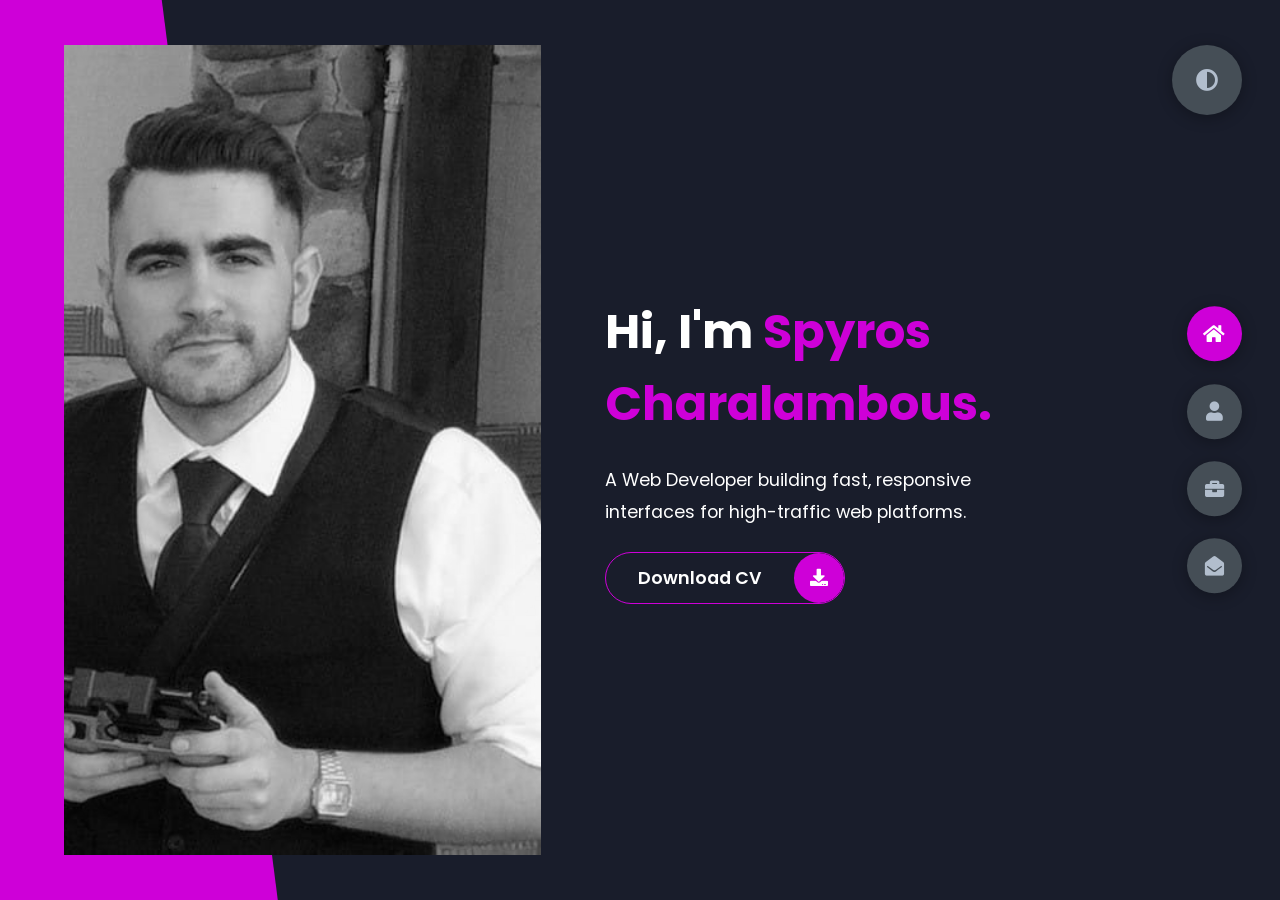
<file: index.html>
<!DOCTYPE html>
<html lang="en">
<head>
    <meta charset="UTF-8">
    <meta http-equiv="X-UA-Compatible" content="IE=edge">
    <meta name="viewport" content="width=device-width, initial-scale=1.0">
    <title>Portfolio - Spyros Charalambous</title>
    <meta name="description" content="Spyros Charalambous, Web Developer in Nicosia, Cyprus. Angular, TypeScript, SCSS and React.">
    <link rel="icon" href="./assets/images/favicon.png" type="image/png">
    <link rel="stylesheet" href="styles/styles.css">
    <link rel="preconnect" href="https://fonts.googleapis.com">
    <link rel="preconnect" href="https://fonts.gstatic.com" crossorigin>
    <link rel="stylesheet" href="https://cdnjs.cloudflare.com/ajax/libs/font-awesome/5.15.4/css/all.min.css" />
    <link href="https://fonts.googleapis.com/css2?family=Poppins:wght@400;500;600;700;800&display=swap" rel="stylesheet">
</head>
<body class="main-content">
    <header class="container header active" id="home">
        <div class="header-content">
            <div class="left-header">
                <div class="h-shape"></div>
                <div class="image">
                    <img src="./assets/images/hero.png" alt="Spyros Charalambous">
                </div>
            </div>
            <div class="right-header">
                <h1 class="name">
                    Hi, I'm <span>Spyros Charalambous.</span>
                </h1>
                <p>
                    A Web Developer building fast, responsive interfaces for high-traffic web platforms.
                </p>
                <div class="btn-con">
                    <a href="./assets/spyros-charalambous-cv.pdf?v=2026-11-18" download class="main-btn">
                        <span class="btn-text">Download CV</span>
                        <span class="btn-icon"><i class="fas fa-download"></i></span>
                    </a>
                </div>
            </div>
        </div>
    </header>
    <main>
        <section class="container about" id="about">
            <div class="main-title">
                <h2>About <span>me</span><span class="bg-text">my stats</span></h2>
            </div>
            <div class="about-container">
                <div class="left-about">
                    <h4>Information About me</h4>
                    <p>
                        I'm a Web Developer with 3 years of professional experience at Aylo, building for high-traffic web platforms. I built landing pages with PHP, JavaScript and CSS, and newer ones in Angular, TypeScript and SCSS, with a focus on responsive layouts, clean component structure and fast load times. I'm currently expanding into React, Redux Toolkit and real-time features, and I use AI coding agents daily as part of how I build and review code.
                        <br>
                        <br>
                    </p>
                    <div class="btn-con">
                        <a href="./assets/spyros-charalambous-cv.pdf?v=2026-11-18" download class="main-btn">
                            <span class="btn-text">Download CV</span>
                            <span class="btn-icon"><i class="fas fa-download"></i></span>
                        </a>
                    </div>
                </div>
                <div class="right-about">
                    <div class="about-item">
                        <div class="abt-text">
                            <p class="large-text">25+</p>
                            <p class="small-text">Projects <br /> Completed</p>
                        </div>
                    </div>
                    <div class="about-item">
                        <div class="abt-text">
                            <p class="large-text">3+</p>
                            <p class="small-text">Years of <br /> experience</p>
                        </div>
                    </div>
                </div>
            </div>
            <div class="about-stats">
                <h4 class="stat-title">My Skills</h4>
                <div class="skill-groups">
                    <div class="skill-group">
                        <p class="skill-group__title">Core</p>
                        <ul class="skill-chips">
                            <li>HTML5</li><li>CSS3</li><li>SCSS</li><li>JavaScript (ES6+)</li><li>TypeScript</li><li>Responsive design</li>
                        </ul>
                    </div>
                    <div class="skill-group">
                        <p class="skill-group__title">Frameworks</p>
                        <ul class="skill-chips">
                            <li>Angular</li><li>React</li><li>PHP templating</li>
                        </ul>
                    </div>
                    <div class="skill-group">
                        <p class="skill-group__title">Workflow</p>
                        <ul class="skill-chips">
                            <li>Git</li><li>Merge requests &amp; code review</li><li>Web performance</li><li>AI coding agents</li>
                        </ul>
                    </div>
                    <div class="skill-group">
                        <p class="skill-group__title">Currently learning</p>
                        <ul class="skill-chips">
                            <li>Redux Toolkit</li><li>WebSockets</li><li>WebRTC</li>
                        </ul>
                    </div>
                </div>
            </div>
            <h4 class="stat-title">My Timeline</h4>
            <div class="timeline">
                <div class="timeline-item">
                    <div class="tl-icon">
                        <i class="fas fa-briefcase"></i>
                    </div>
                    <p class="tl-duration">Dec 2023 - Nov 2026</p>
                    <h5>Web Developer (Marketplace)<span> - Aylo</span></h5>
                    <ul style="list-style: circle !important;">
                        <li>Built and maintained landing pages with PHP, JavaScript and CSS, and newer ones in Angular, TypeScript and SCSS.</li>
                        <li>Delivered responsive, cross-browser layouts for a site with very high daily traffic.</li>
                        <li>Kept pages fast: lean assets, efficient styles and careful component structure.</li>
                        <li>Built the team's first 3D landing page (Three.js), plus 7 campaign landing pages, 4 creator landing sites and 2 brand homepages (see Portfolio).</li>
                        <li>Worked in a Git merge-request workflow with code review.</li>
                    </ul>
                </div>
                <div class="timeline-item">
                    <div class="tl-icon">
                        <i class="fas fa-briefcase"></i>
                    </div>
                    <p class="tl-duration">Nov 2022 - Dec 2023</p>
                    <h5>Web Developer<span> - Freelance</span></h5>
                    
                    <ul style="list-style: circle !important;">
                        <li>Experienced in a wide range of web projects, from personal blogs to e-commerce platforms.</li>
                        <li>Skilled in working closely with clients, adapting to their unique requirements.</li>
                        <li>Committed to fast load times and responsive design.</li>
                        <li>Focused on combining aesthetics with user-friendly design.</li>
                        <li>Dedicated to staying updated with the latest web technologies. </li>
                    </ul>
                </div>
                <div class="timeline-item">
                    <div class="tl-icon">
                        <i class="fas fa-briefcase"></i>
                    </div>
                    <p class="tl-duration">Jan 2023 - Nov 2023</p>
                    <h5>OFFICE ASSISTANT<span> - N.P.P. BETOMIX, LTD.</span></h5>
                    <ul style="list-style: circle !important;">
                        <li>Proficient in accurately entering invoices and way bills into Cybeton.</li>
                        <li>Ensure organized filing and easy access to essential documents.</li>
                        <li>Keep mechanics informed about truck maintenance, contributing to fleet upkeep.</li>
                        <li>Assist in various office tasks for seamless daily operations. </li>
                    </ul>
                </div>
                <div class="timeline-item">
                    <div class="tl-icon">
                        <i class="fas fa-briefcase"></i>
                    </div>
                    <p class="tl-duration">Apr 2022 - Nov 2022</p>
                    <h5>RECEPTIONIST<span> - D.S.M. PROPERTY BROTHERS LTD - HYPNOS BOUTIQUE HOTEL</span></h5>
                    <ul style="list-style: circle !important;">
                        <li>Handle reservations, payments, and room assignments.</li>
                        <li>Maintain invoices and payment records.</li>
                        <li>Ensure rooms are clean and well-prepared.</li>
                        <li>Supervise the rooftop restaurant for guest satisfaction.</li>
                    </ul>
                </div>
                <div class="timeline-item">
                    <div class="tl-icon">
                        <i class="fas fa-briefcase"></i>
                    </div>
                    <p class="tl-duration">Dec 2021 - Apr 2022</p>
                    <h5>RAPID TESTS<span> - DATA ENTRY (GOVERNMENT) </span></h5>
                    <ul style="list-style: circle !important;">
                        <li>Accurately enter COVID-19 test results and patient information.</li>
                        <li>Maintain confidential patient records.</li>
                        <li>Generate reports to support pandemic tracking and response.</li>
                        <li>Ensure data accuracy for reliable COVID-19 statistics.</li>
                        
                    </ul>
                </div>

                <div class="timeline-item">
                    <div class="tl-icon">
                        <i class="fas fa-briefcase"></i>
                    </div>
                    <p class="tl-duration">OCT 2018 - MAY 2020</p>
                    <h5>Barista<span> - Zorbas Coffee Berry</span></h5>
                    <ul style="list-style: circle !important;">
                        <li>Skillfully prepare espresso-based beverages.</li>
                        <li>Provide friendly service and take orders.</li>
                        <li>Create appealing latte art.</li>
                        <li>Accurate cash transactions.</li>
                        <li>Ensure a clean work environment.</li>
                        
                    </ul>
                </div>

                <div class="timeline-item">
                    <div class="tl-icon">
                        <i class="fas fa-briefcase"></i>
                    </div>
                    <p class="tl-duration">OCT 2018 - MAY 2020</p>
                    <h5>STUDENT<span> - INTERCOLLEGE NICOSIA</span></h5>
                    <ul style="list-style: circle !important;">
                        <li>Computer Tech</li>
                        <li>Introduction to Hospitality Operations.</li>
                        <li>Food & Beverage Operations I & II</li>
                        <li>Bar Operations</li>
                        <li>Front Office Operations</li>
                        <li>Food Productions and Service Operation</li>
                        <li>Restaurant Operations II</li>
                        <li>Accounting</li>
                        <li>English I & II</li>
                </div>

            </div>
        </section>
        <section class="container" id="portfolio">
            <div class="main-title">
                <h2>My <span>Portfolio</span><span class="bg-text">My Work</span></h2>
            </div>
            <p class="port-text">
                Here is some of my work that I've done.
            </p>
            <h4 class="stat-title work-title">Professional work</h4>
            <p class="work-sub">Web Developer (Marketplace) &middot; Dec 2023 - Nov 2026</p>
            <div class="pro-work">
                <div class="pro-work__gate" id="pro-work-gate">
                    <i class="fas fa-exclamation-triangle"></i>
                    <h5>Adult content warning (18+)</h5>
                    <p>These are live landing pages I built in my role at Aylo. They link to adult websites, so you will be exposed to adult content if you open them.</p>
                    <button type="button" class="main-btn pro-work__btn" id="pro-work-show">
                        <span class="btn-text">I'm 18+, show the work</span>
                        <span class="btn-icon"><i class="fas fa-eye"></i></span>
                    </button>
                </div>
                <div class="pro-work__cards" id="pro-work-cards" hidden>
                    <div class="pro-highlights">
                        <div class="pro-card pro-card--highlight">
                            <span class="pro-card__tag">Highlight &middot; Team's first 3D landing page</span>
                            <h5>3D landing page (LP 32)</h5>
                            <p>A scroll-driven 3D corridor of video screens built with Three.js, adapted to every device:</p>
                            <ul class="pro-card__points">
                                <li>Checks WebGL2, device strength and reduced-motion before first paint; weaker devices get a lightweight video fallback</li>
                                <li>Mobile: capped render resolution, only the 2 nearest videos play, 30 fps when idle</li>
                                <li>Measures its own frame rate and lowers quality automatically on slow devices</li>
                                <li>Rendering pauses when the tab is hidden or the sign-up modal is open; the CTA never waits on the 3D</li>
                            </ul>
                            <p class="pro-card__stack">Three.js &middot; JavaScript &middot; CSS &middot; PHP</p>
                            <ul class="pro-card__links">
                                <li><a href="https://lp.mydirtyhobby.com/32/?lang=en" target="_blank" rel="noopener noreferrer nofollow">View live <i class="fas fa-external-link-alt"></i></a></li>
                            </ul>
                        </div>
                        <div class="pro-card pro-card--highlight">
                            <span class="pro-card__tag">Highlight &middot; Launching soon</span>
                            <h5>Angular landing page</h5>
                            <p>A multilingual landing page with registration, built in Angular 21:</p>
                            <ul class="pro-card__points">
                                <li>Standalone components with a lazy-loaded landing component</li>
                                <li>5 languages (DE, EN, FR, ES, IT) and a sign-up form with custom validators</li>
                                <li>Animation loop runs outside Angular's zone, pauses when hidden and scales down on small or weak devices</li>
                                <li>Mobile-safe video autoplay with a tap fallback; respects reduced-motion</li>
                            </ul>
                            <p class="pro-card__stack">Angular 21 &middot; TypeScript &middot; SCSS</p>
                        </div>
                    </div>
                    <div class="pro-grid">
                    <div class="pro-card">
                        <h5>MyDirtyHobby campaign landing pages</h5>
                        <p>7 responsive campaign landing pages for a high-traffic platform.</p>
                        <ul class="pro-card__links">
                                <li><a href="https://lp.mydirtyhobby.com/26" target="_blank" rel="noopener noreferrer nofollow">LP 26 <i class="fas fa-external-link-alt"></i></a></li>
                                <li><a href="https://lp.mydirtyhobby.com/27" target="_blank" rel="noopener noreferrer nofollow">LP 27 <i class="fas fa-external-link-alt"></i></a></li>
                                <li><a href="https://lp.mydirtyhobby.com/28" target="_blank" rel="noopener noreferrer nofollow">LP 28 <i class="fas fa-external-link-alt"></i></a></li>
                                <li><a href="https://lp.mydirtyhobby.com/29" target="_blank" rel="noopener noreferrer nofollow">LP 29 <i class="fas fa-external-link-alt"></i></a></li>
                                <li><a href="https://lp.mydirtyhobby.com/30" target="_blank" rel="noopener noreferrer nofollow">LP 30 <i class="fas fa-external-link-alt"></i></a></li>
                                <li><a href="https://lp.mydirtyhobby.com/31" target="_blank" rel="noopener noreferrer nofollow">LP 31 <i class="fas fa-external-link-alt"></i></a></li>
                                <li><a href="https://lp.mydirtyhobby.com/32" target="_blank" rel="noopener noreferrer nofollow">LP 32 <i class="fas fa-external-link-alt"></i></a></li>
                        </ul>
                    </div>
                    <div class="pro-card">
                        <h5>Creator landing pages</h5>
                        <p>4 personal landing sites for content creators (German market).</p>
                        <ul class="pro-card__links">
                                <li><a href="https://daynia-hautnah.com/" target="_blank" rel="noopener noreferrer nofollow">Daynia <i class="fas fa-external-link-alt"></i></a></li>
                                <li><a href="https://fiona-fuchs-hautnah.com/" target="_blank" rel="noopener noreferrer nofollow">Fiona Fuchs <i class="fas fa-external-link-alt"></i></a></li>
                                <li><a href="https://www.jenny-stella-hautnah.com/" target="_blank" rel="noopener noreferrer nofollow">Jenny Stella <i class="fas fa-external-link-alt"></i></a></li>
                                <li><a href="https://schnuggie91.com/" target="_blank" rel="noopener noreferrer nofollow">Schnuggie91 <i class="fas fa-external-link-alt"></i></a></li>
                        </ul>
                    </div>
                    <div class="pro-card">
                        <h5>Brand homepages</h5>
                        <p>Homepages for 2 German-market brands.</p>
                        <ul class="pro-card__links">
                                <li><a href="https://nakedgermans.com/homepage" target="_blank" rel="noopener noreferrer nofollow">NakedGermans <i class="fas fa-external-link-alt"></i></a></li>
                                <li><a href="https://fetischdeutschland.com/homepage" target="_blank" rel="noopener noreferrer nofollow">FetischDeutschland <i class="fas fa-external-link-alt"></i></a></li>
                        </ul>
                    </div>
                    </div>
                </div>
            </div>
            <h4 class="stat-title work-title">Personal projects</h4>
            <div class="portfolios">
                <div class="portfolio-item">
                    <div class="image">
                        <img src="./assets/images/projects/2.webp" alt="Bankist screenshot" loading="lazy">
                    </div>
                    <div class="hover-items">
                        <h3>Bankist</h3>
                        <p>
                            A banking landing page and a minimalist banking app: smooth scrolling, tabbed components and lazy-loaded images, plus login, transfers, loans, sorting and an auto-logout timer.
                        </p>
                        <div class="icons">
                            <a href="https://www.youtube.com/watch?v=hXZSUPPLjvc&list=PLYRQfkSLobYUcmLylxZ0XkVpWol3bQO6e&index=7&ab_channel=SpyrosCharalambous" target="_blank" class="icon">
                                <i class="fab fa-youtube"></i>
                            </a>
                            <a href="https://www.youtube.com/watch?v=DDXmnNNw3Fo&list=PLYRQfkSLobYUcmLylxZ0XkVpWol3bQO6e&index=8&ab_channel=SpyrosCharalambous" target="_blank" class="icon">
                                <i class="fab fa-youtube"></i>
                            </a>
                        </div>
                    </div>
                </div>
                <div class="portfolio-item">
                    <div class="image">
                        <img src="./assets/images/projects/4.webp" alt=".sneakers screenshot" loading="lazy">
                    </div>
                    <div class="hover-items">
                        <h3>.sneakers</h3>
                        <p>
                            An e-commerce product page with an image gallery and lightbox, quantity selector and a working cart.                            
                        </p>
                        <div class="icons">
                            <a href="https://www.youtube.com/watch?v=SkSCyCqBgo4&list=PLYRQfkSLobYUcmLylxZ0XkVpWol3bQO6e&index=6&ab_channel=SpyrosCharalambous" target="_blank" class="icon">
                                <i class="fab fa-youtube"></i>
                            </a>
                        </div>
                    </div>
                </div>
                <div class="portfolio-item">
                    <div class="image">
                        <img src="./assets/images/projects/5.webp" alt="Mapty screenshot" loading="lazy">
                    </div>
                    <div class="hover-items">
                        <h3>Mapty</h3>
                        <p>
                            A workout tracker on an interactive map: geolocation, class-based architecture and data saved in localStorage. 
                        </p>
                        <div class="icons">
                            <a href="https://www.youtube.com/watch?v=bfRe6BvQkVU&list=PLYRQfkSLobYUcmLylxZ0XkVpWol3bQO6e&index=4&ab_channel=SpyrosCharalambous" target="_blank" class="icon">
                                <i class="fab fa-youtube"></i>
                            </a>
                        </div>
                    </div>
                </div>
                <div class="portfolio-item">
                    <div class="image">
                        <img src="./assets/images/projects/6.webp" alt="Guess My Number screenshot" loading="lazy">
                    </div>
                    <div class="hover-items">
                        <h3>Guess My Number</h3>
                        <p>
                            A JavaScript game where players try to guess a random number between 1 and 20.
                        </p>
                        <div class="icons">
                            <a href="https://www.youtube.com/watch?v=XNvn5PNOgng&list=PLYRQfkSLobYUcmLylxZ0XkVpWol3bQO6e&index=5&ab_channel=SpyrosCharalambous" target="_blank" class="icon">
                                <i class="fab fa-youtube"></i>
                            </a>
                        </div>
                    </div>
                </div>
                <div class="portfolio-item">
                    <div class="image">
                        <img src="./assets/images/projects/7.webp" alt="Omnifood screenshot" loading="lazy">
                    </div>
                    <div class="hover-items">
                        <h3>Omnifood</h3>
                        <p>
                            A fully responsive landing page for a meal-delivery service, built with modern CSS layout (flexbox and grid). 
                        </p>
                        <div class="icons">
                            <a href="https://www.youtube.com/watch?v=DUSU0bSIP64&list=PLYRQfkSLobYUcmLylxZ0XkVpWol3bQO6e&index=3&ab_channel=SpyrosCharalambous" target="_blank" class="icon">
                                <i class="fab fa-youtube"></i>
                            </a>
                        </div>
                    </div>
                </div>
                <div class="portfolio-item">
                    <div class="image">
                        <img src="./assets/images/projects/8.webp" alt="Pig Game screenshot" loading="lazy">
                    </div>
                    <div class="hover-items">
                        <h3>Pig Game</h3>
                        <p>
                            A simple dice game where players take turns to roll a single dice as many times as they wish, adding all roll results to a running total, but losing their gained score for the turn if they roll a 1.
                        </p>
                        <div class="icons">
                            <a href="https://www.youtube.com/watch?v=k6FcVAY6EUw&list=PLYRQfkSLobYUcmLylxZ0XkVpWol3bQO6e&index=2&ab_channel=SpyrosCharalambous" target="_blank" class="icon">
                                <i class="fab fa-youtube"></i>
                            </a>
                        </div>
                    </div>
                </div>
                <div class="portfolio-item">
                    <div class="image">
                        <img src="./assets/images/projects/9.webp" alt="Udemy clone screenshot" loading="lazy">
                    </div>
                    <div class="hover-items">
                        <h3>Udemy Clone</h3>
                        <p>
                            A personal challenge: recreating the Udemy homepage layout from scratch.
                        </p>
                        <div class="icons">
                            <a href="https://www.youtube.com/watch?v=SuyxtzTsFUk&list=PLYRQfkSLobYUcmLylxZ0XkVpWol3bQO6e&index=1&ab_channel=SpyrosCharalambous" target="_blank" class="icon">
                                <i class="fab fa-youtube"></i>
                            </a>
                        </div>
                    </div>
                </div>
            </div>
        </section>
        <section class="container contact" id="contact">
            <div class="contact-container">
                <div class="main-title">
                    <h2>Contact <span>Me</span><span class="bg-text">Contact</span></h2>
                </div>
                <div class="contact-content-con">
                    <div class="left-contact">
                        <h4>Contact me here</h4>
                        <p>
                            If you're interested in collaborating, discussing exciting opportunities or to simply have a chat, I'd love to hear from you.
                        </p>
                        <div class="contact-info">
                            <div class="contact-item">
                                <div class="icon">
                                    <i class="fas fa-map-marker-alt"></i>
                                    <span>Location:</span>
                                </div>
                                <p>Nicosia, Cyprus</p>
                            </div>
                            <div class="contact-item">
                                <div class="icon">
                                    <i class="fas fa-envelope"></i>
                                    <span>Email:</span>
                                </div>
                                <p>
                                    <a href="mailto:charalambous.spyros@yahoo.com">charalambous.spyros@yahoo.com</a>
                                </p>
                            </div>
                            <div class="contact-item">
                                <div class="icon">
                                    <i class="fas fa-user-graduate"></i>
                                    <span>Education:</span>
                                </div>
                                <p>
                                    <span>Intercollege, Nicosia</span>
                                </p>
                            </div>
                            <div class="contact-item">
                                <div class="icon">
                                    <i class="fas fa-globe-africa"></i>
                                    <span>Languages:</span>
                                </div>
                                <p>
                                    <span>English, Greek</span>
                                </p>
                            </div>
                        </div>
                        <div class="contact-icons">
                            <div class="contact-icon">
                                <a href="https://www.linkedin.com/in/spyros-charalambous-1047b3284/" target="_blank">
                                    <i class="fab fa-linkedin"></i>
                                </a>
                                <a href="https://github.com/TbagHop" target="_blank">
                                    <i class="fab fa-github"></i>
                                </a>
                            </div>
                        </div>
                    </div>
                </div>
            </div>
        </section>
    </main>

    <div class="controls">
        <div class="control active-btn" data-id="home" >
            <i class="fas fa-home"></i>
        </div>
        <div class="control" data-id="about">
            <i class="fas fa-user"></i>
        </div>
        <div class="control" data-id="portfolio">
            <i class="fas fa-briefcase"></i>
        </div>
        <div class="control" data-id="contact">
            <i class="fas fa-envelope-open"></i>
        </div>
    </div>
    <div class="theme-btn">
        <i class="fas fa-adjust"></i>
    </div>
    <script src="app.js"></script>
</body>
</html>
</file>
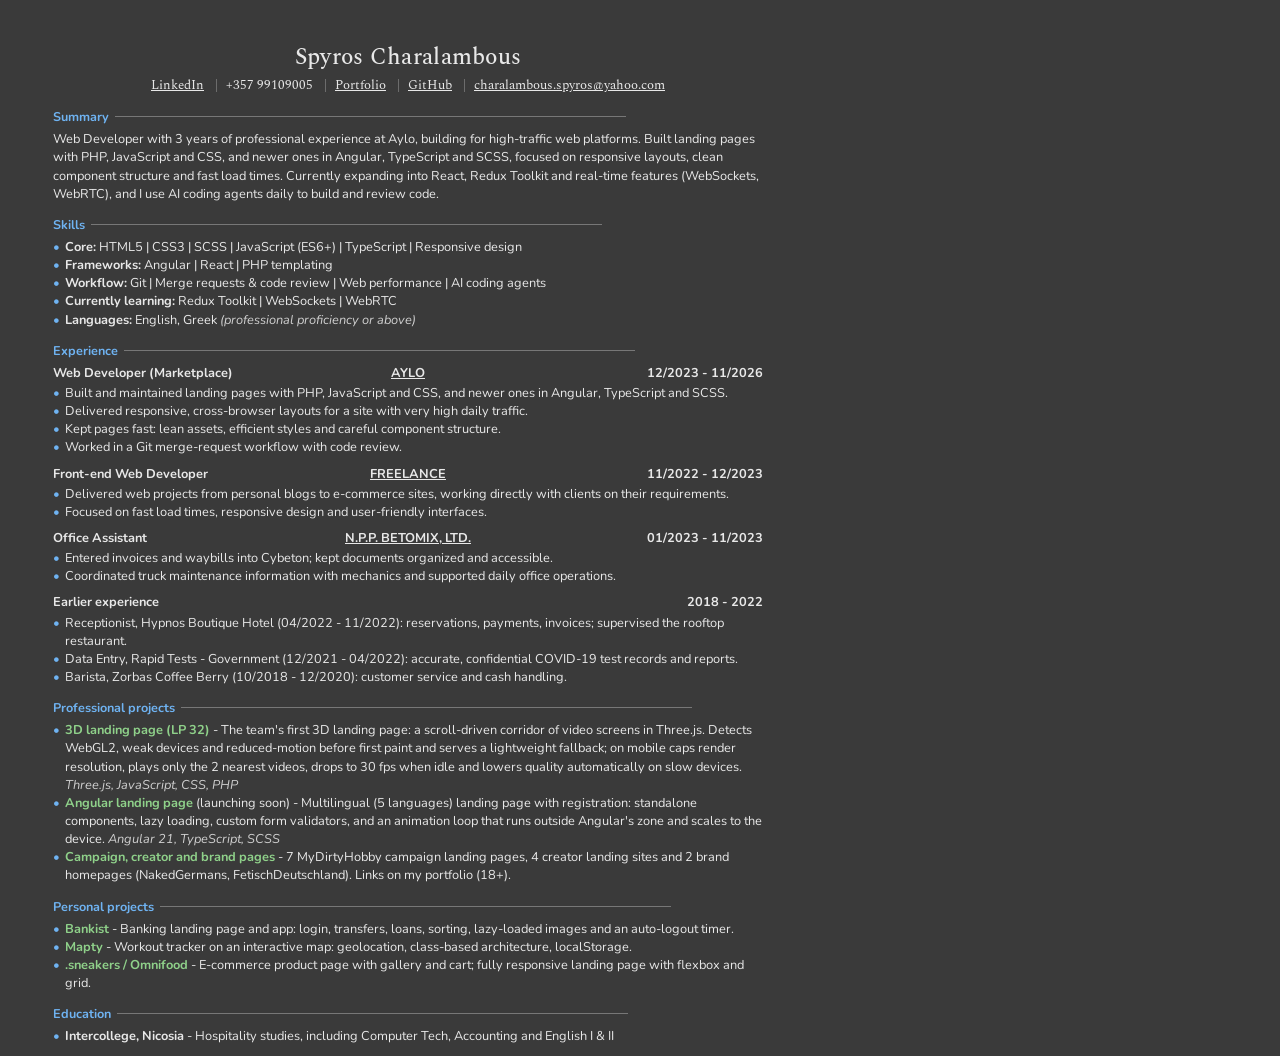
<file: cv-source/cv.html>
<!doctype html>
<html lang="en">
<head>
<meta charset="UTF-8">
<title>Spyros Charalambous - CV</title>
<link href="https://fonts.googleapis.com/css2?family=Spectral:wght@400;500&family=Nunito:ital,wght@0,400;0,700;1,400&display=swap" rel="stylesheet">
<style>
  @page { size: letter; margin: 0; }
  * { box-sizing: border-box; margin: 0; padding: 0; }
  html, body { -webkit-print-color-adjust: exact; print-color-adjust: exact; }
  body {
    width: 8.5in; height: 11in; overflow: hidden;
    background: #3a3a3a; color: #e8e8e8;
    font: 9.6pt/1.42 "Nunito", sans-serif;
    padding: 0.42in 0.55in 0.35in;
  }
  a { color: inherit; }
  h1 { font: 500 17pt "Spectral", serif; text-align: center; letter-spacing: .3px; }
  .contact { font: 9.5pt "Spectral", serif; text-align: center; margin-top: 2px; }
  .contact span + span::before { content: "|"; color: #888; margin: 0 8px; }
  h2 {
    display: flex; align-items: center; gap: 6px;
    font: 700 9.5pt "Nunito", sans-serif; color: #6fb3f2;
    margin: 13px 0 5px;
  }
  h2::after { content: ""; flex: 0 0 72%; border-bottom: 1px solid #777; }
  ul { list-style: none; }
  li { position: relative; padding-left: 12px; }
  li::before { content: "•"; position: absolute; left: 0; color: #6fb3f2; }
  .job { margin-bottom: 8px; }
  .job-head {
    display: grid; grid-template-columns: 1fr 1.3fr 1fr; align-items: start;
    font-weight: 700; margin-bottom: 2px;
  }
  .job-head .org { text-align: center; text-decoration: underline; text-transform: uppercase; }
  .job-head .date { text-align: right; }
  .proj b { color: #8fd18a; }
  .muted { font-style: italic; color: #cfcfcf; }
</style>
</head>
<body>
  <h1>Spyros Charalambous</h1>
  <p class="contact">
    <span><a href="https://www.linkedin.com/in/spyros-charalambous-1047b3284/">LinkedIn</a></span>
    <span>+357 99109005</span>
    <span><a href="https://spyros-charalambous.vercel.app/">Portfolio</a></span>
    <span><a href="https://github.com/TbagHop">GitHub</a></span>
    <span><a href="mailto:charalambous.spyros@yahoo.com">charalambous.spyros@yahoo.com</a></span>
  </p>

  <h2>Summary</h2>
  <p>Web Developer with 3 years of professional experience at Aylo, building for high-traffic web platforms. Built landing pages with PHP, JavaScript and CSS, and newer ones in Angular, TypeScript and SCSS, focused on responsive layouts, clean component structure and fast load times. Currently expanding into React, Redux Toolkit and real-time features (WebSockets, WebRTC), and I use AI coding agents daily to build and review code.</p>

  <h2>Skills</h2>
  <ul>
    <li><b>Core:</b> HTML5 | CSS3 | SCSS | JavaScript (ES6+) | TypeScript | Responsive design</li>
    <li><b>Frameworks:</b> Angular | React | PHP templating</li>
    <li><b>Workflow:</b> Git | Merge requests &amp; code review | Web performance | AI coding agents</li>
    <li><b>Currently learning:</b> Redux Toolkit | WebSockets | WebRTC</li>
    <li><b>Languages:</b> English, Greek <span class="muted">(professional proficiency or above)</span></li>
  </ul>

  <h2>Experience</h2>
  <div class="job">
    <div class="job-head"><span>Web Developer (Marketplace)</span><span class="org">Aylo</span><span class="date">12/2023 - 11/2026</span></div>
    <ul>
      <li>Built and maintained landing pages with PHP, JavaScript and CSS, and newer ones in Angular, TypeScript and SCSS.</li>
      <li>Delivered responsive, cross-browser layouts for a site with very high daily traffic.</li>
      <li>Kept pages fast: lean assets, efficient styles and careful component structure.</li>
      <li>Worked in a Git merge-request workflow with code review.</li>
    </ul>
  </div>
  <div class="job">
    <div class="job-head"><span>Front-end Web Developer</span><span class="org">Freelance</span><span class="date">11/2022 - 12/2023</span></div>
    <ul>
      <li>Delivered web projects from personal blogs to e-commerce sites, working directly with clients on their requirements.</li>
      <li>Focused on fast load times, responsive design and user-friendly interfaces.</li>
    </ul>
  </div>
  <div class="job">
    <div class="job-head"><span>Office Assistant</span><span class="org">N.P.P. Betomix, Ltd.</span><span class="date">01/2023 - 11/2023</span></div>
    <ul>
      <li>Entered invoices and waybills into Cybeton; kept documents organized and accessible.</li>
      <li>Coordinated truck maintenance information with mechanics and supported daily office operations.</li>
    </ul>
  </div>
  <div class="job">
    <div class="job-head"><span>Earlier experience</span><span></span><span class="date">2018 - 2022</span></div>
    <ul>
      <li>Receptionist, Hypnos Boutique Hotel (04/2022 - 11/2022): reservations, payments, invoices; supervised the rooftop restaurant.</li>
      <li>Data Entry, Rapid Tests - Government (12/2021 - 04/2022): accurate, confidential COVID-19 test records and reports.</li>
      <li>Barista, Zorbas Coffee Berry (10/2018 - 12/2020): customer service and cash handling.</li>
    </ul>
  </div>

  <h2>Professional projects</h2>
  <ul class="proj">
    <li><b>3D landing page (LP 32)</b> - The team's first 3D landing page: a scroll-driven corridor of video screens in Three.js. Detects WebGL2, weak devices and reduced-motion before first paint and serves a lightweight fallback; on mobile caps render resolution, plays only the 2 nearest videos, drops to 30 fps when idle and lowers quality automatically on slow devices. <span class="muted">Three.js, JavaScript, CSS, PHP</span></li>
    <li><b>Angular landing page</b> (launching soon) - Multilingual (5 languages) landing page with registration: standalone components, lazy loading, custom form validators, and an animation loop that runs outside Angular's zone and scales to the device. <span class="muted">Angular 21, TypeScript, SCSS</span></li>
    <li><b>Campaign, creator and brand pages</b> - 7 MyDirtyHobby campaign landing pages, 4 creator landing sites and 2 brand homepages (NakedGermans, FetischDeutschland). Links on my portfolio (18+).</li>
  </ul>

  <h2>Personal projects</h2>
  <ul class="proj">
    <li><b>Bankist</b> - Banking landing page and app: login, transfers, loans, sorting, lazy-loaded images and an auto-logout timer.</li>
    <li><b>Mapty</b> - Workout tracker on an interactive map: geolocation, class-based architecture, localStorage.</li>
    <li><b>.sneakers / Omnifood</b> - E-commerce product page with gallery and cart; fully responsive landing page with flexbox and grid.</li>
  </ul>

  <h2>Education</h2>
  <ul>
    <li><b>Intercollege, Nicosia</b> - Hospitality studies, including Computer Tech, Accounting and English I &amp; II</li>
  </ul>
</body>
</html>
</file>
<file: styles/styles.css>
* {
  margin: 0;
  padding: 0;
  box-sizing: border-box;
}

:root {
  --color-primary: #191d2b;
  --color-secondary: #ce00d8;
  --color-white: #FFFFFF;
  --color-black: #000;
  --color-grey0: #f8f8f8;
  --color-grey-1: #dbe1e8;
  --color-grey-2: #b2becd;
  --color-grey-3: #6c7983;
  --color-grey-4: #454e56;
  --color-grey-5: #2a2e35;
  --color-grey-6: #12181b;
  --br-sm-2: 14px;
  --box-shadow-1: 0 3px 15px rgba(0, 0, 0, .3);
}

.light-mode {
  --color-primary: #FFFFFF;
  --color-secondary: #d180d5;
  --color-white: #454e56;
  --color-black: #000;
  --color-grey0: #f8f8f8;
  --color-grey-1: #6c7983;
  --color-grey-2: #6c7983;
  --color-grey-3: #6c7983;
  --color-grey-4: #454e56;
  --color-grey-5: #f8f8f8;
  --color-grey-6: #12181b;
}

body {
  background-color: var(--color-primary);
  font-family: "Poppins", sans-serif;
  font-size: 1.1rem;
  color: var(--color-white);
  transition: all 0.4s ease-in-out;
}

a {
  display: inline-block;
  text-decoration: none;
  color: inherit;
  font-family: inherit;
}

header {
  min-height: 100vh;
  color: var(--color-white);
  overflow: hidden;
  padding: 0 !important;
}

section {
  min-height: 100vh;
  width: 100%;
  position: absolute;
  left: 0;
  top: 0;
  padding: 3rem 18rem;
}

.container {
  display: none;
  transform: translateY(-100%) scale(0);
  transition: all 0.4s ease-in-out;
  background-color: var(--color-primary);
}

.active {
  display: block;
  animation: appear 1s ease-in-out;
  transform: translateY(0) scaleY(1);
}

@keyframes appear {
  0% {
    transform: translateY(-100%) scaleY(0);
  }

  100% {
    transform: translateY(0) scaleY(1);
  }
}

.controls {
  position: fixed;
  z-index: 10;
  top: 50%;
  right: 3%;
  display: flex;
  flex-direction: column;
  align-items: center;
  justify-content: center;
  transform: translateY(-50%);
}

.controls .control {
  padding: 1rem;
  cursor: pointer;
  background-color: var(--color-grey-4);
  width: 55px;
  height: 55px;
  border-radius: 50%;
  display: flex;
  justify-content: center;
  align-items: center;
  margin: 0.7rem 0;
  box-shadow: var(--box-shadow-1);
}

.controls .control i {
  font-size: 1.2rem;
  color: var(--color-grey-2);
  pointer-events: none;
}

.controls .active-btn {
  background-color: var(--color-secondary);
  transition: all 0.4s ease-in-out;
}

.controls .active-btn i {
  color: var(--color-white);
}

.theme-btn {
  top: 5%;
  right: 3%;
  width: 70px;
  height: 70px;
  border-radius: 50%;
  background-color: var(--color-grey-4);
  cursor: pointer;
  position: fixed;
  display: flex;
  justify-content: center;
  align-items: center;
  box-shadow: 0 3px 15px rgba(0, 0, 0, 0.3);
  transition: all 0.1s ease-in-out;
}

.theme-btn:active {
  transform: translateY(-3px);
}

.theme-btn i {
  font-size: 1.4rem;
  color: var(--color-grey-2);
  pointer-events: none;
}

/*Header-content*/
.header-content {
  display: grid;
  grid-template-columns: repeat(2, 1fr);
  min-height: 100vh;
  gap: 4rem;
}

.header-content .left-header {
  display: flex;
  align-items: center;
  position: relative;
}

.header-content .left-header .h-shape {
  transition: all 0.4s ease-in-out;
  width: 65%;
  height: 100%;
  background-color: var(--color-secondary);
  position: absolute;
  left: 0;
  top: 0;
  z-index: -1;
  clip-path: polygon(0 0, 46% 0, 79% 100%, 0% 100%);
}

.header-content .left-header .image {
  border-radius: var(--br-sm-2);
  height: 90%;
  margin-left: 4rem;
  background-color: var(--color-black);
  transition: all 0.4s ease-in-out;
}

.header-content .left-header .image img {
  width: 100%;
  height: 100%;
  object-fit: cover;
  transition: all 0.4s ease-in-out;
  filter: grayscale(100%);
}

.header-content .left-header .image img:hover {
  filter: grayscale(0);
}

.header-content .right-header {
  display: flex;
  flex-direction: column;
  justify-content: center;
  padding-right: 18rem;
}

.header-content .right-header .name {
  font-size: 3rem;
}

.header-content .right-header .name span {
  color: var(--color-secondary);
}

.header-content .right-header p {
  margin: 1.5rem 0;
  line-height: 2rem;
}

/*About*/
.about-container {
  display: grid;
  grid-template-columns: repeat(2, 1fr);
  padding-top: 3.5rem;
  padding-bottom: 5rem;
}

.about-container .right-about {
  display: grid;
  grid-template-columns: repeat(2, 1fr);
  grid-gap: 2rem;
}

.about-container .right-about .about-item {
  border: 1px solid var(--color-grey-5);
  border-radius: 5px;
  transition: all 0.4s ease-in-out;
  box-shadow: 1px 2px 15px rgba(0, 0, 0, 0.1);
}

.about-container .right-about .about-item:hover {
  cursor: default;
  transform: translateY(-5px);
  border: 1px solid var(--color-secondary);
  box-shadow: 1px 4px 15px rgba(0, 0, 0, 0.32);
}

.about-container .right-about .about-item .abt-text {
  padding: 1.5rem;
  display: flex;
  flex-direction: column;
}

.about-container .right-about .about-item .abt-text .large-text {
  font-size: 3rem;
  font-weight: 700;
  color: var(--color-secondary);
}

.about-container .right-about .about-item .abt-text .small-text {
  padding-left: 3rem;
  position: relative;
  text-transform: uppercase;
  font-size: 1.2rem;
  color: var(--color-grey-1);
  letter-spacing: 2px;
}

.about-container .right-about .about-item .abt-text .small-text::before {
  content: "";
  position: absolute;
  left: 0;
  top: 15px;
  width: 2rem;
  height: 2px;
  background-color: var(--color-grey-5);
}

.about-container .left-about {
  padding-right: 5rem;
}

.about-container .left-about p {
  line-height: 2rem;
  padding: 1rem;
  color: var(--color-grey-1);
}

.about-container .left-about h4 {
  font-size: 2rem;
  text-transform: uppercase;
}

.about-stats {
  padding-bottom: 4rem;
}

.about-stats .progress-bars {
  display: grid;
  grid-template-columns: repeat(2, 1fr);
  grid-gap: 2rem;
}

.about-stats .progress-bars .progress-bar {
  display: flex;
  flex-direction: column;
}

.about-stats .progress-bars .progress-bar .prog-title {
  text-transform: uppercase;
  font-weight: 500;
}

.about-stats .progress-bars .progress-bar .progress-con {
  display: flex;
  align-items: center;
}

.about-stats .progress-bars .progress-bar .progress-con .prog-text {
  color: var(--color-grey-2);
}

.about-stats .progress-bars .progress-bar .progress-con .progress {
  width: 100%;
  height: 0.45rem;
  background-color: var(--color-grey-4);
  margin-left: 1rem;
  position: relative;
}

.about-stats .progress-bars .progress-bar .progress-con .progress span {
  position: absolute;
  top: 0;
  left: 0;
  height: 100%;
  background-color: var(--color-secondary);
  transition: all 0.4s ease-in-out;
  width: 60%;
}

.about-stats .progress-bars .progress-bar .progress-con .progress .html {
  width: 90%;
}

.about-stats .progress-bars .progress-bar .progress-con .progress .css {
  width: 95%;
}

.about-stats .progress-bars .progress-bar .progress-con .progress .js {
  width: 75%;
}

.about-stats .progress-bars .progress-bar .progress-con .progress .react {
  width: 30%;
}

.about-stats .progress-bars .progress-bar .progress-con .progress .node {
  width: 60%;
}

.about-stats .progress-bars .progress-bar .progress-con .progress .php {
  width: 45%;
}

.stat-title {
  text-transform: uppercase;
  font-size: 1.4rem;
  text-align: center;
  padding: 3.5rem 0;
  position: relative;
}

.stat-title::before {
  content: "";
  position: absolute;
  left: 50%;
  top: 0;
  width: 40%;
  height: 1px;
  background-color: var(--color-grey-5);
  transform: translateX(-50%);
}

/*Timeline*/
.timeline {
  display: grid;
  grid-template-columns: repeat(2, 1fr);
  grid-gap: 2rem;
  padding-bottom: 3rem;
}

.timeline .timeline-item {
  position: relative;
  padding-left: 3rem;
  border-left: 1px solid var(--color-grey-5);
}

.timeline .timeline-item .tl-icon {
  position: absolute;
  left: -27px;
  top: 0;
  background-color: var(--color-secondary);
  width: 50px;
  height: 50px;
  border-radius: 50%;
  display: flex;
  align-items: center;
  justify-content: center;
}

.timeline .timeline-item .tl-icon i {
  font-size: 1.3rem;
}

.timeline .timeline-item .tl-duration {
  padding: 0.2rem 0.6rem;
  background-color: var(--color-grey-5);
  border-radius: 15px;
  display: inline-block;
  font-size: 0.8rem;
  text-transform: uppercase;
  font-weight: 500;
}

.timeline .timeline-item h5 {
  padding: 1rem 0;
  text-transform: uppercase;
  font-size: 1.3rem;
  font-weight: 600;
}

.timeline .timeline-item h5 span {
  color: var(--color-grey-2);
  font-weight: 500;
  font-size: 1.2rem;
}

.timeline .timeline-item p {
  color: var(--color-grey-2);
}

.port-text {
  padding: 2rem 0;
  text-align: center;
}

.portfolios {
  display: flex;
  flex-wrap: wrap;
  justify-content: center;
  align-items: center;
  gap: 2rem;
}

.portfolios .portfolio-item {
  position: relative;
  border-radius: 15px;
}

.portfolios .portfolio-item img {
  width: 100%;
  height: 300px;
  object-fit: cover;
  border-radius: 15px;
}

.portfolios .portfolio-item .hover-items {
  width: 100%;
  height: 100%;
  background-color: var(--color-secondary);
  position: absolute;
  left: 0;
  top: 0;
  border-radius: 15px;
  display: flex;
  justify-content: center;
  align-items: center;
  flex-direction: column;
  opacity: 0;
  transform: scale(0);
  transition: all 0.4s ease-in-out;
}

.portfolios .portfolio-item .hover-items h3 {
  font-size: 1.5rem;
  color: var(--color-white);
  margin-bottom: 1.5rem;
}

.portfolios .portfolio-item .hover-items p {
  text-align: center;
  padding: 0 1rem;
  margin: 0;
  font-size: 1rem;
}

.portfolios .portfolio-item .hover-items .icons {
  display: flex;
  justify-content: center;
  align-items: center;
  margin-top: 1rem;
}

.portfolios .portfolio-item .hover-items .icons .icon {
  background-color: var(--color-primary);
  border-radius: 50%;
  width: 50px;
  height: 50px;
  display: flex;
  align-items: center;
  justify-content: center;
  margin: 0 1rem;
  cursor: pointer;
  transition: all 0.4s ease-in-out;
}

.portfolios .portfolio-item .hover-items .icons .icon i {
  font-size: 1.5rem;
  color: var(--color-white);
  margin: 0 1rem;
}

.portfolios .portfolio-item .hover-items .icons .icon:hover {
  background-color: var(--color-white);
}

.portfolios .portfolio-item .hover-items .icons .icon:hover i {
  color: var(--color-primary);
}

.portfolio-item:hover .hover-items {
  opacity: 1;
  transform: scale(1);
}

.blogs {
  display: grid;
  grid-template-columns: repeat(3, 1fr);
  grid-gap: 2rem;
  margin-top: 3rem;
}

.blogs .blog {
  position: relative;
  background-color: var(--color-grey-5);
  border-radius: 5px;
  box-shadow: 1px 1px 20px rgba(0, 0, 0, 0.1);
  transition: all 0.4s ease-in-out;
}

.blogs .blog:hover {
  box-shadow: 1px 1px 20px rgba(0, 0, 0, 0.3);
  transform: translateY(-5px);
  transition: all 0.4s ease-in-out;
}

.blogs .blog:hover img {
  filter: grayscale(0);
  transform: scale(1.1);
  box-shadow: 0px 4px 15px rgba(0, 0, 0, 0.8);
}

.blogs .blog img {
  width: 100%;
  height: 300px;
  object-fit: cover;
  border-top-left-radius: 5px;
  border-top-right-radius: 5px;
  filter: grayscale(100%);
  transition: all 0.4s ease-in-out;
}

.blogs .blog .blog-text {
  margin-top: -7px;
  padding: 1.1rem;
  border-top: 8px solid var(--color-secondary);
}

.blogs .blog .blog-text h4 {
  font-size: 1.5rem;
  margin-bottom: 0.7rem;
  transition: all 0.4s ease-in-out;
  cursor: pointer;
}

.blogs .blog .blog-text h4:hover {
  color: var(--color-secondary);
}

.blogs .blog .blog-text p {
  color: var(--color-grey-2);
  line-height: 2rem;
  padding-bottom: 1rem;
}

.contact-content-con {
  display: flex;
  padding-top: 3.5rem;
  justify-content: center;
  align-items: center;
}

.contact-content-con .left-contact h4 {
  margin-top: 1rem;
  font-size: 2rem;
  text-transform: uppercase;
}

.contact-content-con .left-contact p {
  margin: 1rem 0;
  line-height: 2rem;
}

.contact-content-con .left-contact .contact-info .contact-item {
  display: flex;
  align-items: center;
}

.contact-content-con .left-contact .contact-info .contact-item p {
  margin: 0.3rem 0 !important;
  padding: 0 !important;
}

.contact-content-con .left-contact .contact-info .contact-item .icon {
  display: grid;
  grid-template-columns: 40px 1fr;
  color: var(--color-secondary);
  margin-right: .5rem;
}

.contact-content-con .left-contact .contact-info .contact-item .icon i {
  display: flex;
  align-items: center;
  font-size: 1.3rem;
}

.contact-content-con .left-contact .contact-icon {
  display: flex;
  margin-top: 2rem;
}

.contact-content-con .left-contact .contact-icon a {
  display: flex;
  align-items: center;
  color: var(--color-white);
  background-color: var(--color-grey-5);
  cursor: pointer;
  justify-content: center;
  width: 50px;
  height: 50px;
  border-radius: 50%;
  margin: 0 0.4rem;
  transition: all 0.4s ease-in-out;
}

.contact-content-con .left-contact .contact-icon a:hover {
  background-color: var(--color-secondary);
}

.contact-content-con .left-contact .contact-icon a:hover i {
  color: var(--color-primary);
}

.contact-content-con .left-contact .contact-icon a i {
  display: flex;
  align-items: center;
  justify-content: center;
  font-size: 1.3rem;
}

.contact-content-con .right-contact {
  flex: 3;
  margin-left: 3rem;
}

.contact-content-con .right-contact .input-control {
  margin: 1.5rem 0;
}

.contact-content-con .right-contact .input-control input,
.contact-content-con .right-contact .input-control textarea {
  border-radius: 30px;
  font-weight: inherit;
  font-size: inherit;
  font-family: inherit;
  padding: 0.8rem 1.1rem;
  outline: none;
  border: none;
  background-color: var(--color-grey-5);
  width: 100%;
  color: var(--color-white);
  resize: none;
}

.contact-content-con .right-contact .i-c-2 {
  display: flex;
}

.contact-content-con .right-contact .i-c-2 :last-child {
  margin-left: 1.5rem;
}

.contact-content-con .right-contact .submit-btn {
  display: flex;
  justify-content: flex-start;
}

/*Independed components*/
.btn-con {
  display: flex;
  align-self: flex-start;
}

.main-btn {
  border-radius: 30px;
  color: inherit;
  font-weight: 600;
  position: relative;
  border: 1px solid var(--color-secondary);
  display: flex;
  align-self: flex-start;
  align-items: center;
  overflow: hidden;
}

.main-btn .btn-text {
  padding: 0 2rem;
}

.main-btn .btn-icon {
  background-color: var(--color-secondary);
  display: flex;
  align-items: center;
  justify-content: center;
  border-radius: 50%;
  padding: 1rem;
}

.main-btn::before {
  content: "";
  position: absolute;
  top: 0;
  right: 0;
  transform: translateX(100%);
  transition: all 0.4s ease-out;
  z-index: -1;
}

.main-btn:hover {
  transition: all 0.4s ease-out;
}

.main-btn:hover::before {
  width: 100%;
  height: 100%;
  background-color: var(--color-secondary);
  transform: translateX(0);
  transition: all 0.4s ease-out;
}

.main-title {
  text-align: center;
}

.main-title h2 {
  position: relative;
  text-transform: uppercase;
  font-size: 4rem;
  font-weight: 700;
}

.main-title h2 span {
  color: var(--color-secondary);
}

.main-title h2 .bg-text {
  position: absolute;
  top: 50%;
  left: 50%;
  color: var(--color-grey-5);
  transition: all 0.4s ease-in-out;
  z-index: -1;
  transform: translate(-50%, -50%);
  font-weight: 800;
  font-size: 6.3rem;
}

.about-container .left-about p {
  padding-left: 0;
}

@media screen and (max-width: 600px) {
  header {
    padding: 0 !important;
  }

  .theme-btn {
    width: 50px;
    height: 50px;
  }

  .header-content {
    grid-template-columns: repeat(1, 1fr);
    padding-bottom: 6rem;
  }

  .left-header .h-shape {
    display: none;
  }

  .right-header {
    grid-row: 1;
    padding-right: 0rem !important;
    width: 90%;
    margin: 0 auto;
  }

  .right-header .name {
    font-size: 2.5rem !important;
    text-align: center;
    padding-top: 3rem;
  }

  .header-content .left-header .image {
    margin: 0 auto;
    width: 90%;
  }

  .controls {
    top: auto;
    bottom: 0;
    flex-direction: row;
    justify-content: center;
    left: 50%;
    transform: translateX(-50%);
    width: 100%;
    background-color: var(--color-grey-5);
  }

  .controls .control {
    margin: 1rem 0.3rem;
  }

  .about-container {
    grid-template-columns: repeat(1, 1fr);
  }

  .about-container .right-about {
    grid-template-columns: repeat(1, 1fr);
    padding-top: 2.5rem;
  }

  .about-container .left-about {
    padding-right: 0;
  }

  .about-container .left-about p {
    padding-left: 0;
  }

  .timeline {
    grid-template-columns: repeat(1, 1fr);
    padding-bottom: 6rem;
  }

  .container {
    padding: 2rem 2.5rem !important;
  }

  .about-stats .progress-bars {
    grid-template-columns: repeat(1, 1fr);
  }

  .portfolios {
    grid-template-columns: repeat(1, 1fr);
    padding-bottom: 6rem;
    margin-top: 1rem;
  }

  .blogs {
    grid-template-columns: repeat(1, 1fr);
    padding-bottom: 6rem;
  }

  .contact-content-con {
    flex-direction: column;
  }

  .contact-content-con .right-contact {
    margin-left: 0;
    margin-top: 2.5rem;
  }

  .contact-content-con .right-contact .i-c-2 {
    flex-direction: column;
  }

  .contact-content-con .right-contact .i-c-2 :last-child {
    margin-left: 0;
    margin-top: 1.5rem;
  }

  .contact-content-con .right-contact {
    margin-bottom: 6rem;
  }

  .contact-item {
    flex-direction: column;
    margin: 1rem 0;
  }

  .contact-item p {
    font-size: 15px;
    color: var(--color-grey-2);
  }

  .contact-item span {
    font-size: 15px;
  }

  .contact-item .icon {
    grid-template-columns: 25px 1fr;
  }

  .main-title h2 {
    font-size: 2rem;
  }

  .main-title h2 span {
    font-size: 2.3rem;
  }

  .main-title h2 .bg-text {
    font-size: 2.3rem;
  }
}

@media screen and (max-width: 1432px) {
  .container {
    padding: 7rem 11rem;
  }

  .contact-content-con {
    flex-direction: column;
  }

  .contact-content-con .right-contact {
    margin-left: 0;
    margin-top: 2.5rem;
  }

  .contact-content-con .right-contact .i-c-2 {
    flex-direction: column;
  }

  .contact-content-con .right-contact .i-c-2 :last-child {
    margin-left: 0;
    margin-top: 1.5rem;
  }

  .contact-content-con .right-contact {
    margin-bottom: 6rem;
  }

  .main-title h2 .bg-text {
    font-size: 5.5rem;
  }
}

@media screen and (max-width: 1250px) {
  .blogs {
    grid-template-columns: repeat(2, 1fr);
    margin-top: 6rem;
  }

  .portfolios {
    grid-template-columns: repeat(2, 1fr);
  }

  .header-content .right-header {
    padding-right: 9rem;
  }
}

@media screen and (max-width: 660px) {
  .blogs {
    grid-template-columns: repeat(1, 1fr);
  }

  .portfolios {
    grid-template-columns: repeat(1, 1fr);
  }
}

@media screen and (max-width: 1070px) {
  .about-container {
    grid-template-columns: repeat(1, 1fr);
  }

  .about-container .right-about {
    padding-top: 2.5rem;
  }

  .main-title h2 {
    font-size: 4rem;
  }

  .main-title h2 span {
    font-size: 4rem;
  }

  .main-title h2 .bg-text {
    font-size: 4.5rem;
  }
}

@media screen and (max-width: 970px) {
  .container {
    padding: 7rem 6rem;
  }

  .about-container .left-about {
    padding-right: 0rem;
  }

  .header-content {
    grid-template-columns: repeat(1, 1fr);
    padding-bottom: 6rem;
  }

  .left-header .h-shape {
    display: none;
  }

  .left-header .image {
    width: 90% !important;
    margin: 0 auto !important;
  }

  .right-header {
    grid-row: 1;
    padding-right: 0rem !important;
    width: 90%;
    margin: 0 auto;
  }

  .right-header .name {
    font-size: 2.5rem !important;
    text-align: center;
    padding-top: 3rem;
  }
}

@media screen and (max-width: 700px) {
  .container {
    padding: 7rem 3rem;
  }

  .about-stats .progress-bars {
    grid-template-columns: repeat(1, 1fr);
  }

  .about-container .right-about {
    grid-template-columns: repeat(1, 1fr);
  }

  .timeline {
    grid-template-columns: repeat(1, 1fr);
  }

  .main-title h2 {
    font-size: 3rem;
  }

  .main-title h2 span {
    font-size: 3rem;
  }

  .main-title h2 .bg-text {
    font-size: 4rem;
  }
}

/*# sourceMappingURL=styles.css.map */
/* Skills: grouped chips (replaces the old percentage bars) */
.skill-groups {
  display: grid;
  grid-template-columns: repeat(2, 1fr);
  gap: 2rem;
  margin-top: 2rem;
}
.skill-group__title {
  text-transform: uppercase;
  font-weight: 600;
  margin-bottom: 0.8rem;
  color: var(--color-grey-2);
}
.skill-chips {
  display: flex;
  flex-wrap: wrap;
  gap: 0.6rem;
  list-style: none;
}
.skill-chips li {
  padding: 0.4rem 1rem;
  border-radius: 999px;
  background-color: var(--color-grey-5);
  border: 1px solid var(--color-grey-4);
  font-size: 0.95rem;
}
@media screen and (max-width: 700px) {
  .skill-groups {
    grid-template-columns: 1fr;
  }
}

/* Professional work (18+ gated) */
.work-title { margin-top: 2.5rem; }
.work-sub { text-align: center; color: var(--color-grey-2); margin: -0.5rem 0 1.5rem; }
.pro-work { margin-bottom: 3rem; }
.pro-work [hidden] { display: none !important; }
.pro-work__gate {
  max-width: 640px;
  margin: 0 auto;
  padding: 2rem;
  text-align: center;
  border: 1px solid var(--color-grey-4);
  border-radius: var(--br-sm-2);
  background-color: var(--color-grey-5);
}
.pro-work__gate > i { font-size: 2rem; color: var(--color-secondary); }
.pro-work__gate h5 { font-size: 1.3rem; margin: 0.8rem 0; }
.pro-work__gate p { color: var(--color-grey-1); line-height: 1.8rem; margin-bottom: 1.5rem; }
.pro-work__btn {
  background: transparent;
  color: inherit;
  font: inherit;
  font-weight: 600;
  padding: 0;
  margin: 0 auto;
  cursor: pointer;
}
.pro-highlights {
  display: grid;
  grid-template-columns: repeat(2, 1fr);
  gap: 2rem;
  margin-bottom: 2rem;
}
.pro-grid {
  display: grid;
  grid-template-columns: repeat(3, 1fr);
  gap: 2rem;
}
.pro-card--highlight { border-color: var(--color-secondary); }
.pro-card__tag {
  display: inline-block;
  font-size: 0.75rem;
  text-transform: uppercase;
  letter-spacing: 0.05em;
  color: var(--color-secondary);
  margin-bottom: 0.5rem;
}
.pro-card__points { padding-left: 1.1rem; margin-bottom: 1rem; color: var(--color-grey-1); font-size: 0.92rem; line-height: 1.6; }
.pro-card__points li { margin-bottom: 0.3rem; }
.pro-card__stack { font-size: 0.85rem !important; color: var(--color-grey-2) !important; }
.pro-card {
  padding: 1.6rem;
  border-radius: var(--br-sm-2);
  background-color: var(--color-grey-5);
  border: 1px solid var(--color-grey-4);
}
.pro-card h5 { font-size: 1.15rem; margin-bottom: 0.6rem; }
.pro-card p { color: var(--color-grey-1); font-size: 0.95rem; margin-bottom: 1rem; }
.pro-card__links { list-style: none; display: flex; flex-wrap: wrap; gap: 0.5rem; }
.pro-card__links a {
  padding: 0.35rem 0.9rem;
  border-radius: 999px;
  border: 1px solid var(--color-secondary);
  font-size: 0.9rem;
  transition: background-color 0.3s ease-in-out;
}
.pro-card__links a:hover { background-color: var(--color-secondary); color: #fff; }
.pro-card__links i { font-size: 0.7rem; margin-left: 0.3rem; }
@media screen and (max-width: 1250px) {
  .pro-highlights, .pro-grid { grid-template-columns: 1fr; }
}
</file>
